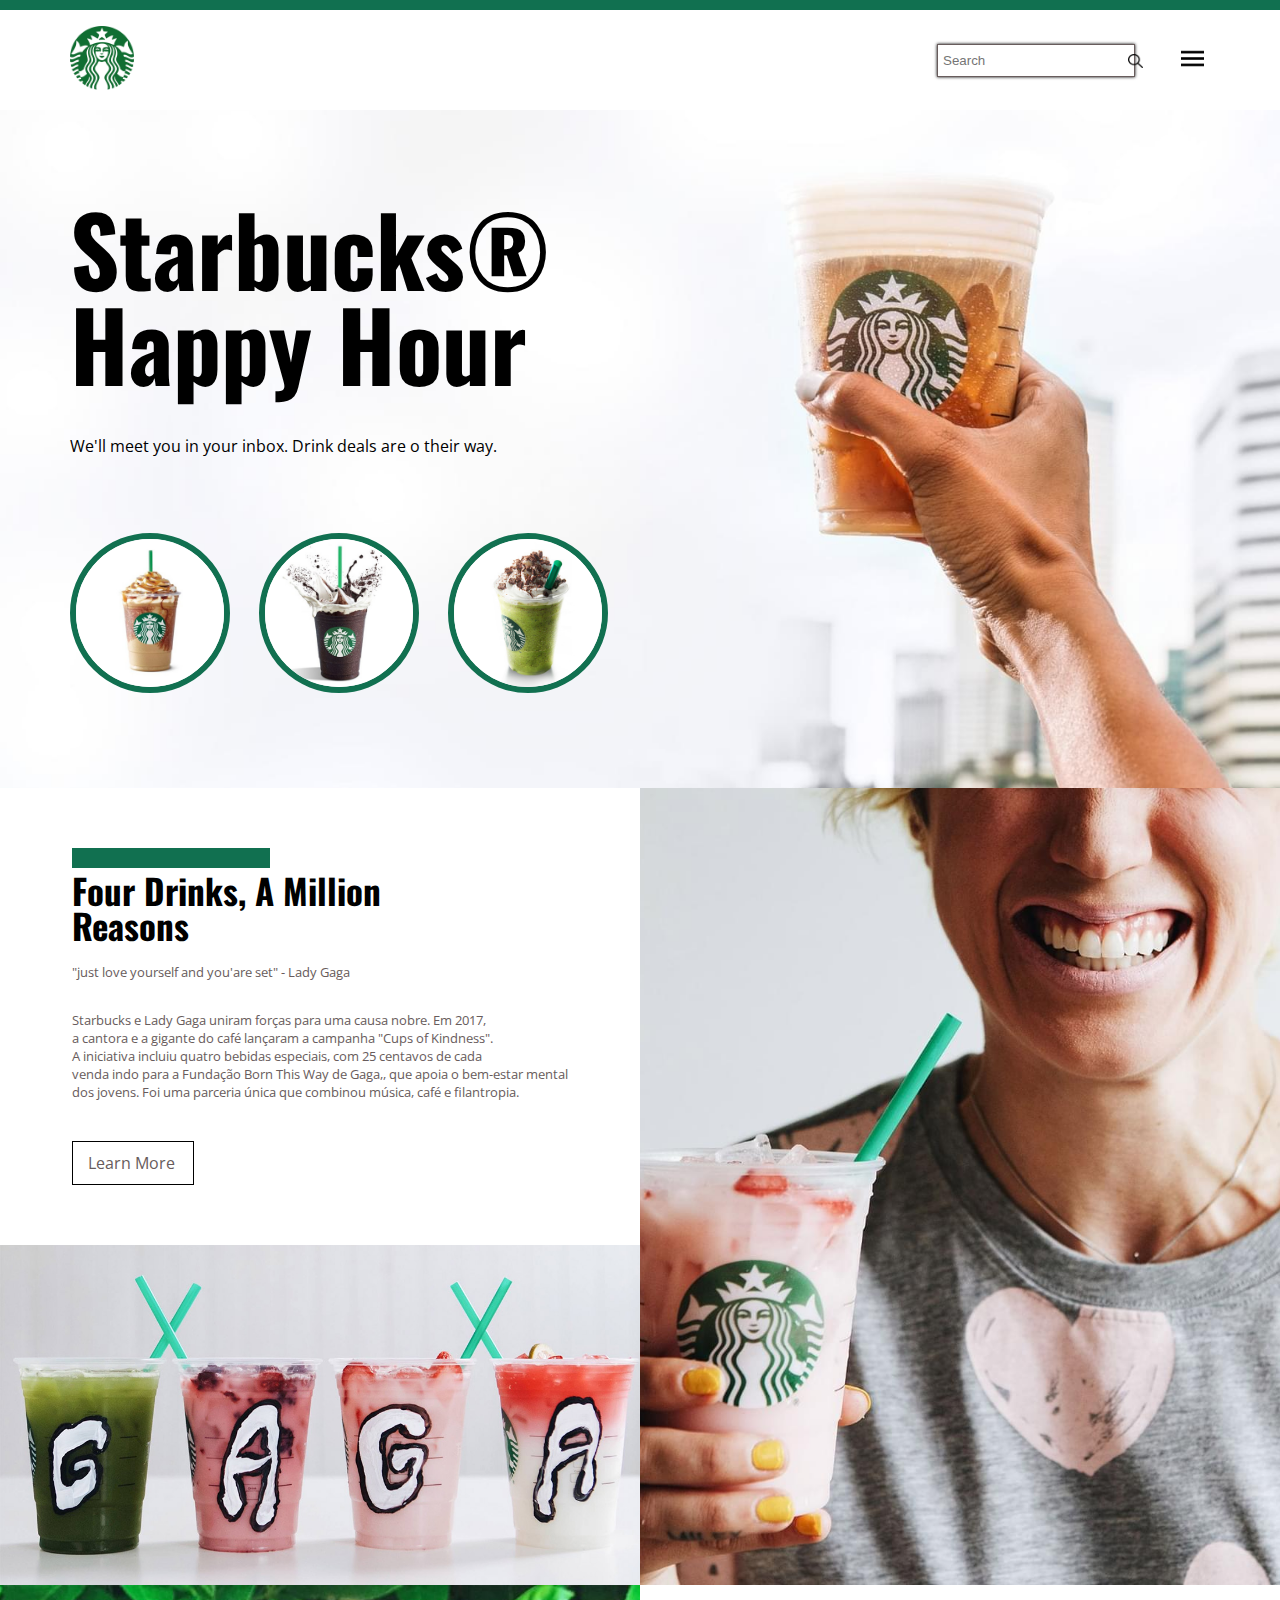
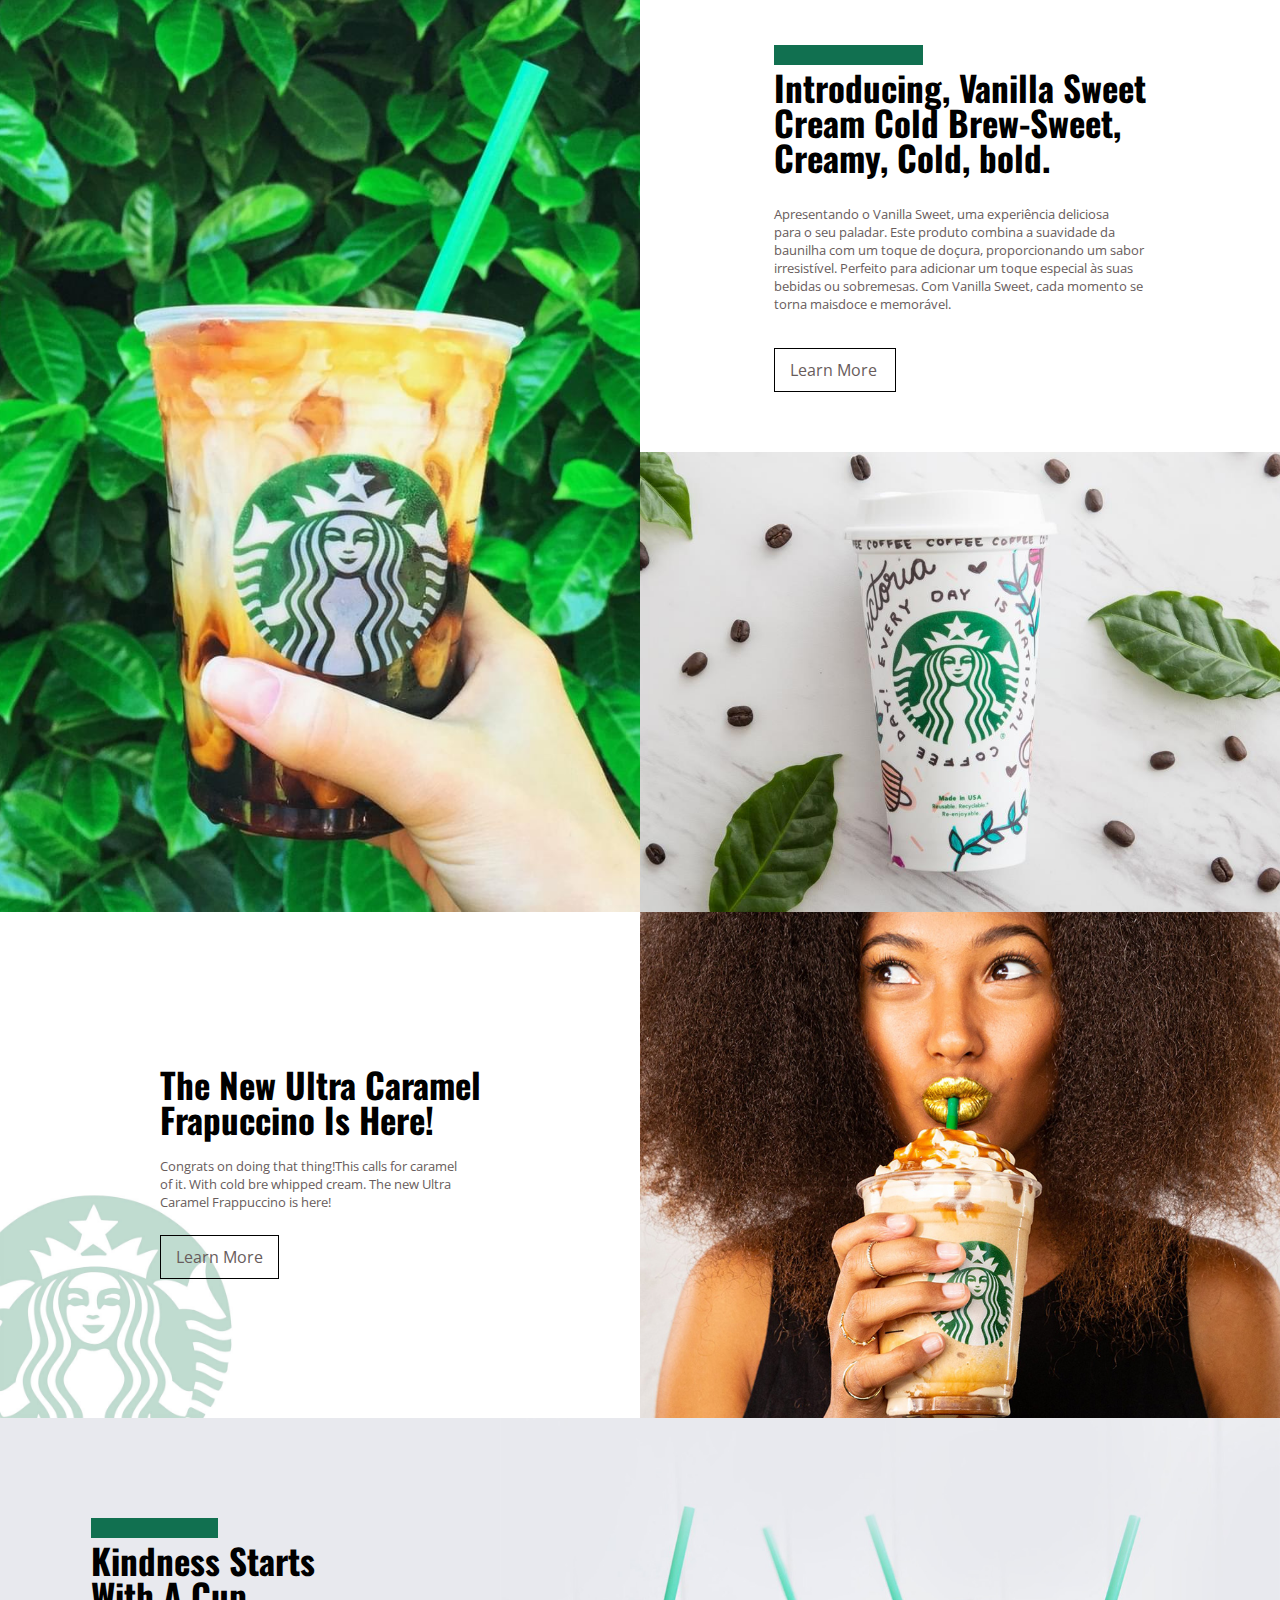
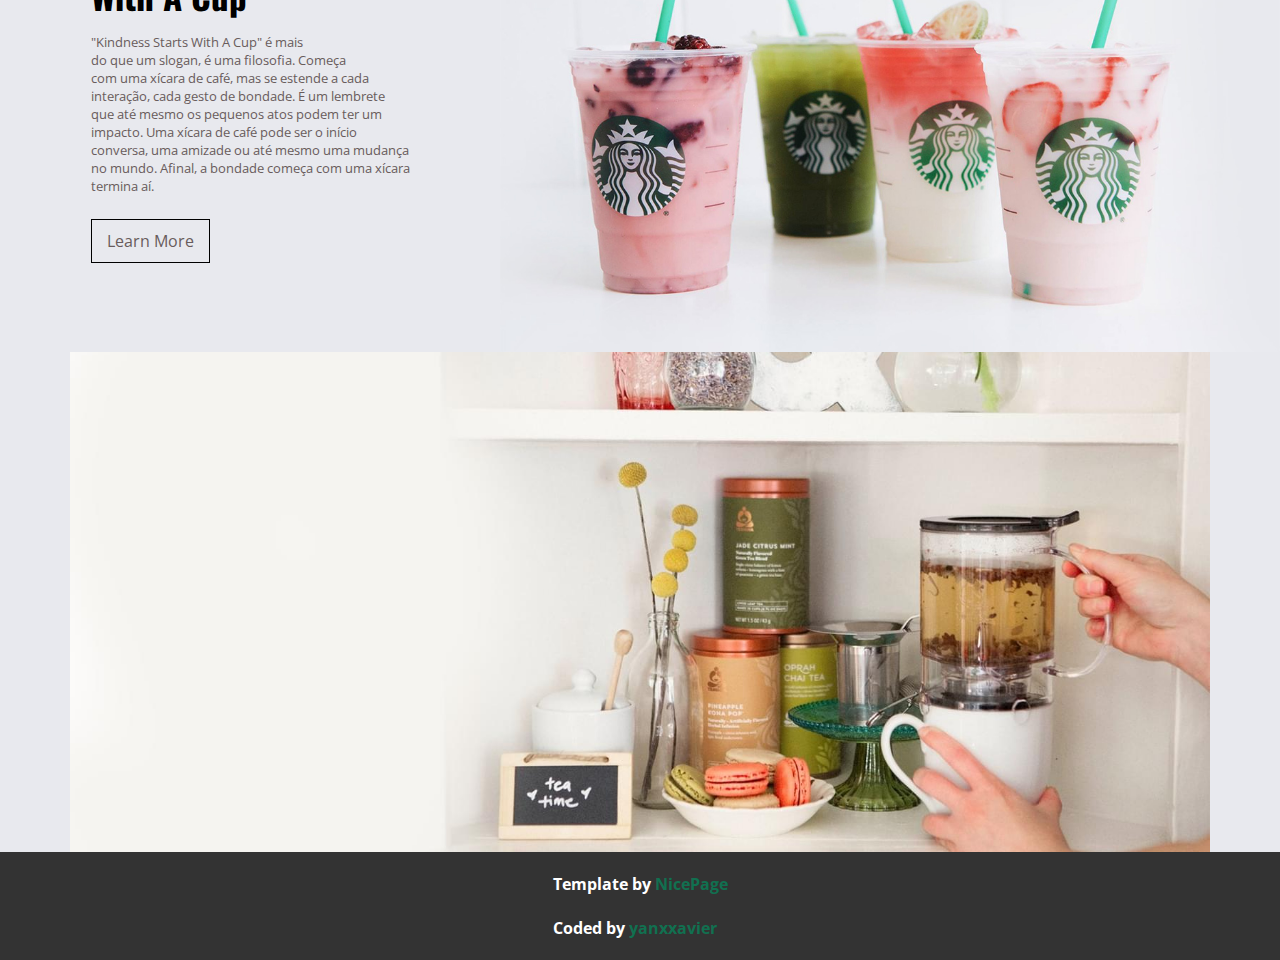
<file: index.html>
<!DOCTYPE html>
<html lang="en">
<head>
    <meta charset="UTF-8">
    <meta name="viewport" content="width=device-width, initial-scale=1.0">
    <link rel="preconnect" href="https://fonts.googleapis.com">
    <link rel="preconnect" href="https://fonts.gstatic.com" crossorigin>
    <link href="https://fonts.googleapis.com/css2?family=Open+Sans:ital@0;1&family=Oswald:wght@200..700&display=swap" rel="stylesheet">
    <link rel="stylesheet" href="assets/css/template.css"/>

    <title>Starbucks</title>
</head>
<body>
    <header>
        <div class="line"></div>
        <div class="container header-area">
            <div class="header-left">
                <img src="assets/images/logo.png" alt="logo"/>
            </div>
            <div class="header-right">
                <div class="search-bar">
                    <input type="text" placeholder="Search"/>
                    <button class="lupa-btn"><img src="assets/images/loupe.png" alt="lupa"></button>
                </div>
                <button class="menu-btn"><img src="assets/images/menu.png" alt="hamburguer"></button>
            </div>

        </div>
    </header>

    <section class="banner">     
        <div class="container">
            <h1>
                Starbucks® <br/>
                Happy Hour
            </h1>
            <p>We'll meet you in your inbox. Drink deals are o their way.</p>
            <div class="banner-imgs">
                <img src="assets/images/c1.jpg" alt="cafe1">
                <img src="assets/images/c2.jpg" alt="cafe2">
                <img src="assets/images/c3.jpg" alt="cafe3">
            </div>
        </div>
    </section>
    <section class="area1">
        <div class="area1-content container">      
            <div class="content-line"></div>
            <h3>Four Drinks, A Million <br/>
                Reasons
            </h3>
            <span>
                "just love yourself and you'are set" - Lady Gaga
            </span>
            <p>
               Starbucks e Lady Gaga uniram forças para uma causa nobre. Em 2017, <br/>
               a cantora e a gigante do café lançaram a campanha "Cups of Kindness". <br/> 
               A iniciativa incluiu quatro bebidas especiais, com 25 centavos de cada <br/> 
               venda indo para a Fundação Born This Way de Gaga,, que apoia o bem-estar mental <br/> 
               dos jovens. Foi uma parceria única que combinou música, café e filantropia.
            </p>
            <a href="">Learn More</a>
        </div>
        <div class="area1-img1"></div>
        <div class="area1-img2"></div>
    </section>
    <section class="area2">
        <div class="area2-content container">
            <div class="content-line"></div>
            <h3>Introducing, Vanilla Sweet <br/>
                Cream Cold Brew-Sweet,<br/>
                Creamy, Cold, bold.
            </h3>
            <p>
                Apresentando o Vanilla Sweet, uma experiência deliciosa  <br/>
                para o seu paladar. Este produto combina a suavidade da <br/>
                baunilha com um toque de doçura, proporcionando um sabor <br/>
                irresistível. Perfeito para adicionar um toque especial às suas <br/>
                bebidas ou sobremesas. Com Vanilla Sweet, cada momento se <br/>
                torna maisdoce e memorável.
            </p>
            <a href="">Learn More</a>
        </div>
        
        <div class="area2-img1"></div>
        <div class="area2-img2"></div>
    </section>
    <section class="area3">
        <div class="area3-content">
            <div class="content-area container">
                <h3>The New Ultra Caramel<br/>
                    Frapuccino Is Here!
                </h3>
                <p>
                    Congrats on doing that thing!This calls for caramel <br/>
                    of it. With cold bre whipped cream. The new Ultra <br/>
                    Caramel Frappuccino is here!
                </p>
                <a href="">Learn More</a>
            </div>
        </div>
        
        <div class="area3-img"></div>
        
    </section>

    <section class="area4">
        <div class="area4-content container">
            <div class="content-line"></div>
            <h3>Kindness Starts<br/>
                With A Cup
            </h3>
            <p>
                "Kindness Starts With A Cup" é mais <br/> 
                do que um slogan, é uma filosofia. Começa<br/>
                com uma xícara de café, mas se estende a cada<br/>
                interação, cada gesto de bondade. É um lembrete <br/>
                que até mesmo os pequenos atos podem ter um <br/>
                impacto. Uma xícara de café pode ser o início  <br/>
                conversa, uma amizade ou até mesmo uma mudança  <br/>
                no mundo. Afinal, a bondade começa com uma xícara <br/>
                termina aí.
            </p>
            <a href="">Learn More</a>
        </div>
        <div class="area4-img">

        </div>

        <div class="area5-img container"></div>
    </section>

    <footer>
        <div class="creditos">
            <h4>Template by <a href="https://nicepage.com/">NicePage</a></h4>
            <h4>Coded by <a href="https://www.instagram.com/yanxxavier/">yanxxavier</a></h4>
        </div>
    </footer>

    
    
</body>
</html>
</file>
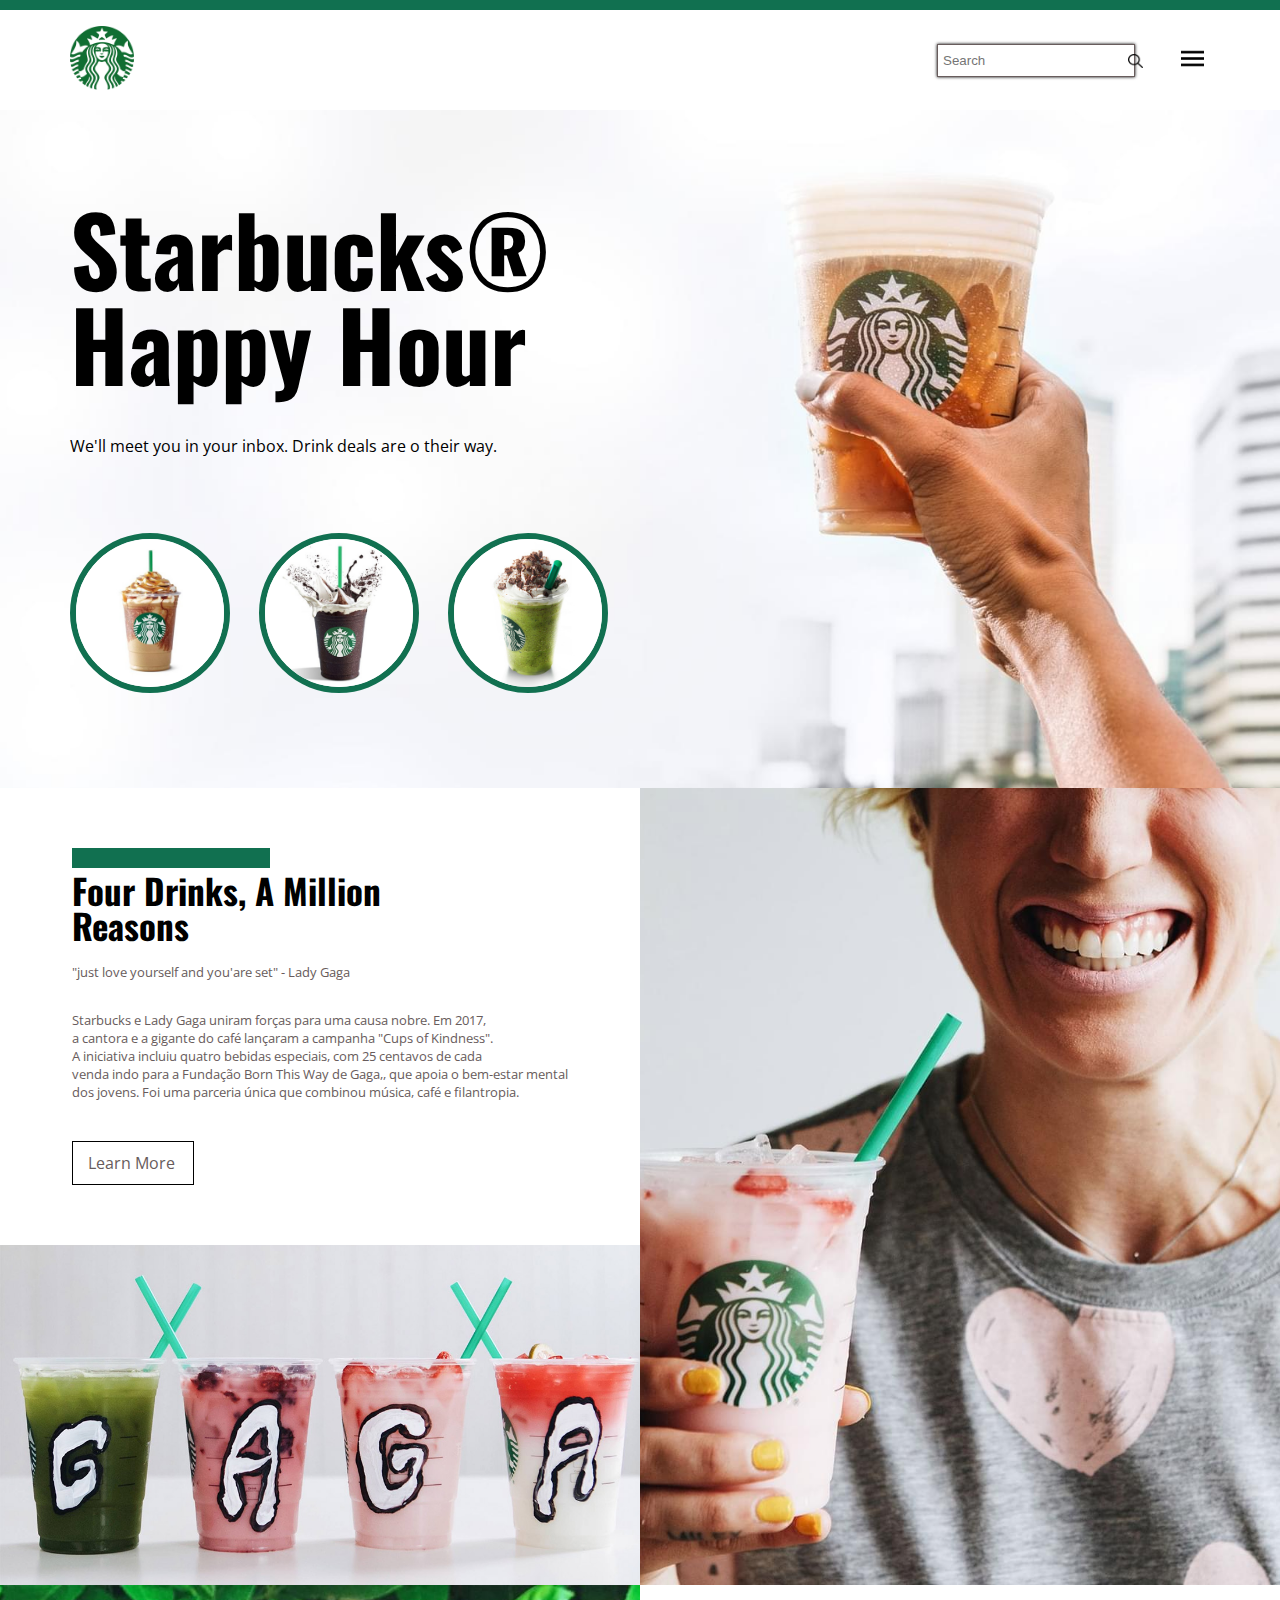
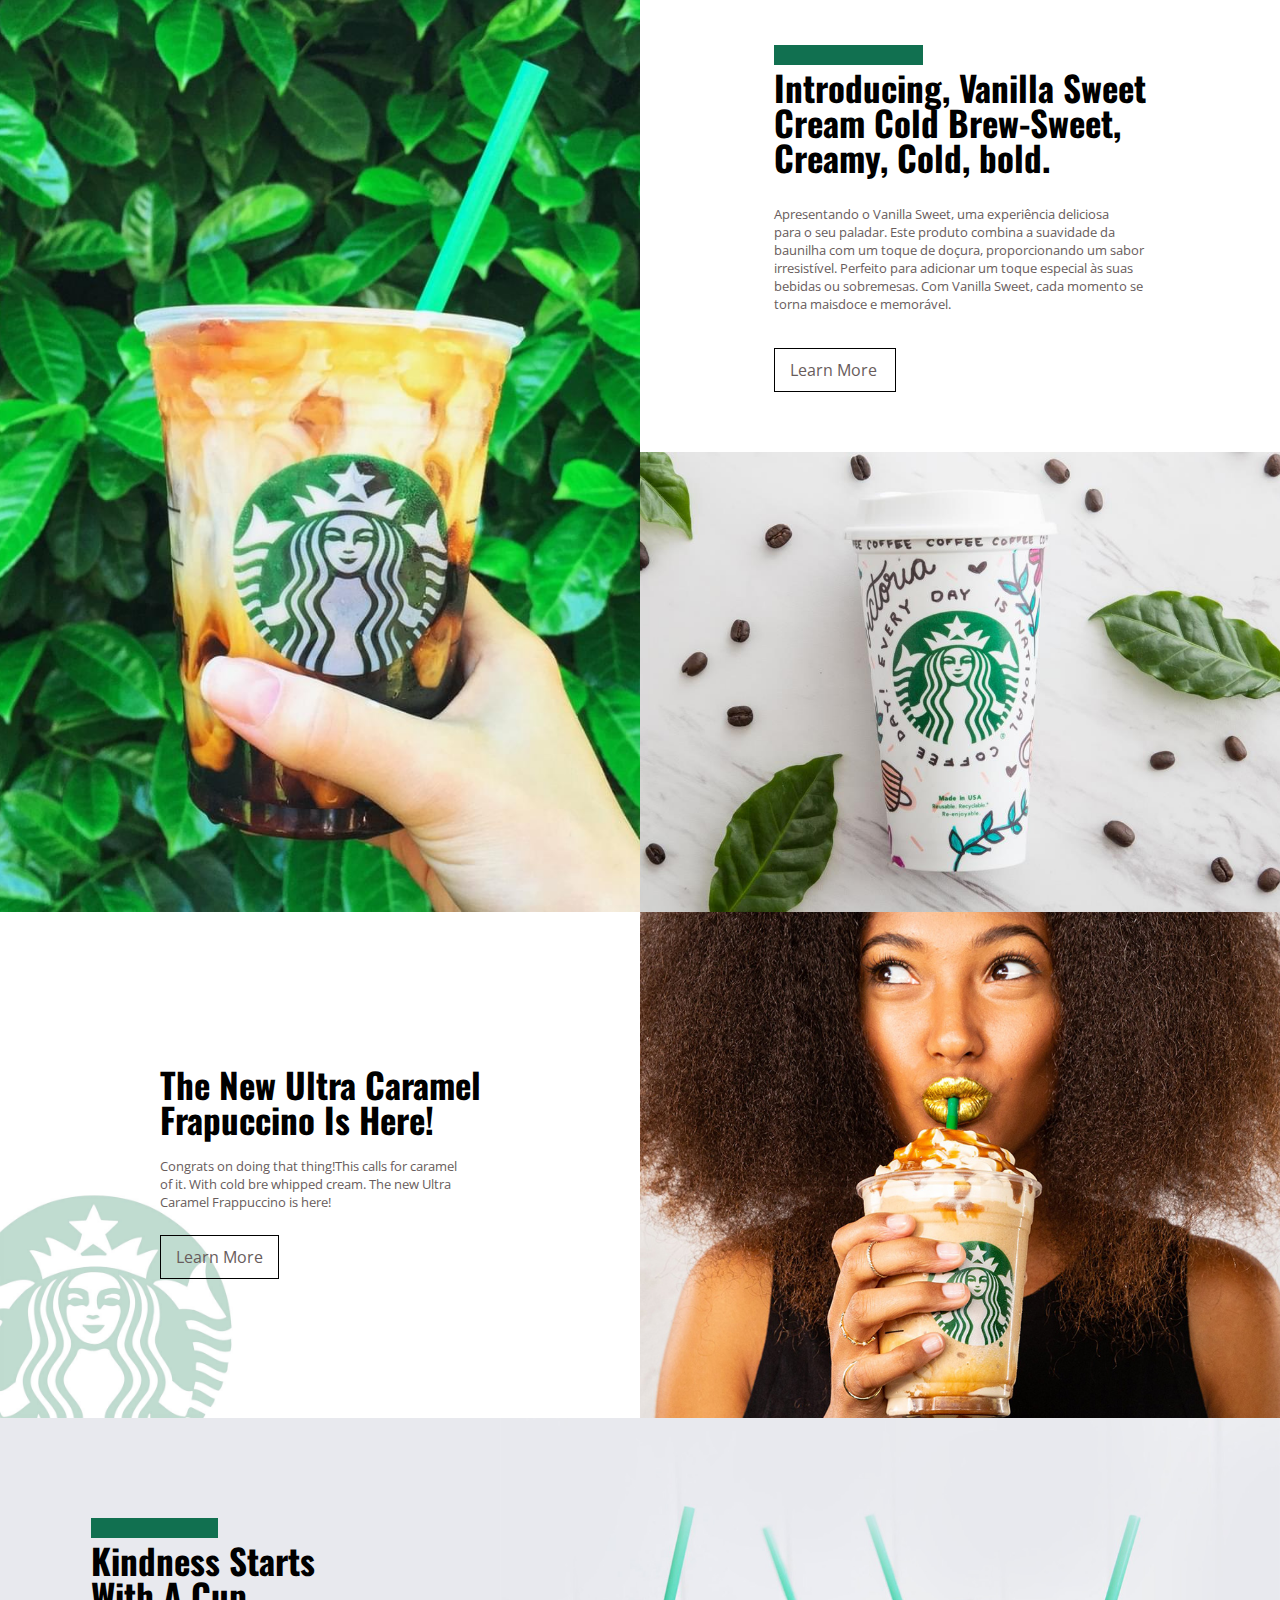
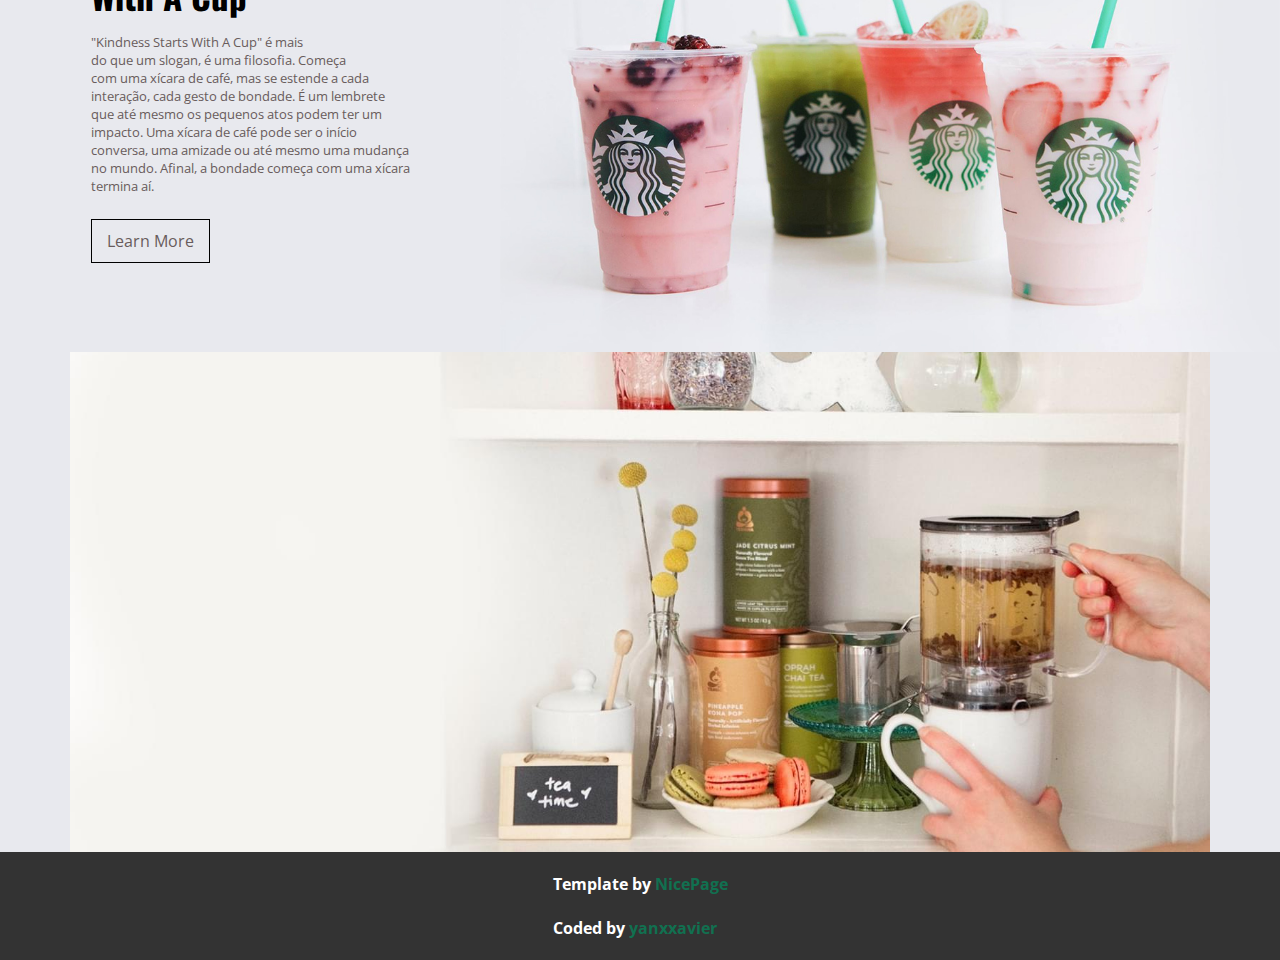
<file: pages/index.html>
<!DOCTYPE html>
<html lang="en">
<head>
    <meta charset="UTF-8">
    <meta name="viewport" content="width=device-width, initial-scale=1.0">
    <link rel="preconnect" href="https://fonts.googleapis.com">
    <link rel="preconnect" href="https://fonts.gstatic.com" crossorigin>
    <link href="https://fonts.googleapis.com/css2?family=Open+Sans:ital@0;1&family=Oswald:wght@200..700&display=swap" rel="stylesheet">
    <link rel="stylesheet" href="../assets/css/template.css"/>

    <title>Starbucks</title>
</head>
<body>
    <header>
        <div class="line"></div>
        <div class="container header-area">
            <div class="header-left">
                <img src="../assets/images/logo.png" alt="logo"/>
            </div>
            <div class="header-right">
                <div class="search-bar">
                    <input type="text" placeholder="Search"/>
                    <button class="lupa-btn"><img src="../assets/images/loupe.png" alt="lupa"></button>
                </div>
                <button class="menu-btn"><img src="../assets/images/menu.png" alt="hamburguer"></button>
            </div>

        </div>
    </header>

    <section class="banner">     
        <div class="container">
            <h1>
                Starbucks® <br/>
                Happy Hour
            </h1>
            <p>We'll meet you in your inbox. Drink deals are o their way.</p>
            <div class="banner-imgs">
                <img src="../assets/images/c1.jpg" alt="cafe1">
                <img src="../assets/images/c2.jpg" alt="cafe2">
                <img src="../assets/images/c3.jpg" alt="cafe3">
            </div>
        </div>
    </section>
    <section class="area1">
        <div class="area1-content container">      
            <div class="content-line"></div>
            <h3>Four Drinks, A Million <br/>
                Reasons
            </h3>
            <span>
                "just love yourself and you'are set" - Lady Gaga
            </span>
            <p>
               Starbucks e Lady Gaga uniram forças para uma causa nobre. Em 2017, <br/>
               a cantora e a gigante do café lançaram a campanha "Cups of Kindness". <br/> 
               A iniciativa incluiu quatro bebidas especiais, com 25 centavos de cada <br/> 
               venda indo para a Fundação Born This Way de Gaga,, que apoia o bem-estar mental <br/> 
               dos jovens. Foi uma parceria única que combinou música, café e filantropia.
            </p>
            <a href="">Learn More</a>
        </div>
        <div class="area1-img1"></div>
        <div class="area1-img2"></div>
    </section>
    <section class="area2">
        <div class="area2-content container">
            <div class="content-line"></div>
            <h3>Introducing, Vanilla Sweet <br/>
                Cream Cold Brew-Sweet,<br/>
                Creamy, Cold, bold.
            </h3>
            <p>
                Apresentando o Vanilla Sweet, uma experiência deliciosa  <br/>
                para o seu paladar. Este produto combina a suavidade da <br/>
                baunilha com um toque de doçura, proporcionando um sabor <br/>
                irresistível. Perfeito para adicionar um toque especial às suas <br/>
                bebidas ou sobremesas. Com Vanilla Sweet, cada momento se <br/>
                torna maisdoce e memorável.
            </p>
            <a href="">Learn More</a>
        </div>
        
        <div class="area2-img1"></div>
        <div class="area2-img2"></div>
    </section>
    <section class="area3">
        <div class="area3-content">
            <div class="content-area container">
                <h3>The New Ultra Caramel<br/>
                    Frapuccino Is Here!
                </h3>
                <p>
                    Congrats on doing that thing!This calls for caramel <br/>
                    of it. With cold bre whipped cream. The new Ultra <br/>
                    Caramel Frappuccino is here!
                </p>
                <a href="">Learn More</a>
            </div>
        </div>
        
        <div class="area3-img"></div>
        
    </section>

    <section class="area4">
        <div class="area4-content container">
            <div class="content-line"></div>
            <h3>Kindness Starts<br/>
                With A Cup
            </h3>
            <p>
                "Kindness Starts With A Cup" é mais <br/> 
                do que um slogan, é uma filosofia. Começa<br/>
                com uma xícara de café, mas se estende a cada<br/>
                interação, cada gesto de bondade. É um lembrete <br/>
                que até mesmo os pequenos atos podem ter um <br/>
                impacto. Uma xícara de café pode ser o início  <br/>
                conversa, uma amizade ou até mesmo uma mudança  <br/>
                no mundo. Afinal, a bondade começa com uma xícara <br/>
                termina aí.
            </p>
            <a href="">Learn More</a>
        </div>
        <div class="area4-img">

        </div>

        <div class="area5-img container"></div>
    </section>

    <footer>
        <div class="creditos">
            <h4>Template by <a href="https://nicepage.com/">NicePage</a></h4>
            <h4>Coded by <a href="https://www.instagram.com/yanxxavier/">yanxxavier</a></h4>
        </div>
    </footer>

    
    
</body>
</html>
</file>
<file: assets/css/template.css>
body {
    font-family: "Open Sans", sans-serif;
    margin: 0;
}
header .line {
    background-color: #117050;
    height: 10px;
}
.container {
    max-width: 1140px;
    margin: 0 auto;
    
}

.header-area {
    display: flex;
    justify-content: space-between;
    align-items: center;
    height: 100px;
   
}

.header-left img {
    width: 64px;
    height: auto;
}

.header-right {
    display: flex;
    align-items: center;
}
.search-bar {
    width: 190px;
    height: 25px;
    box-shadow: 0 0 3px rgba(0, 0, 0, 1);
    display: flex;
    align-items: center;
    border: 1px solid #685c5c;
    padding: 3px;

}
.search-bar input {
    border: none;
    outline: none;

}

.search-bar .lupa-btn {
    width: 15px;
    height: 14px;
    border: none;
    background-color: transparent;
    cursor: pointer;

}
.lupa-btn img {
    width: 15px;
    height: 14px;
}

.header-right .menu-btn {
    border: none;
    background-color: transparent;
    width: 35px;
    height: 35px;
    margin-left: 40px;
    cursor: pointer;
}
.header-right .menu-btn:hover,
.search-bar:hover {
    transform: scale(1.10);
}
.header-right .menu-btn img {
    width: 100%;
}
.banner {
    background-image: url(../images/bg.jpg);
    background-position: center;
    background-size: cover;
    padding-top: 90px;
    padding-bottom: 90px;
    

}
.banner h1 {
    font-size: 96px ;
    font-weight: bold;
    font-family: "Oswald", sans-serif;
    line-height: 95px;
    margin: 0;
    margin-bottom: 45px;
}
.banner-imgs img {
    width: 148px;
    height: 148px;
    border: 6px solid #117050;
    border-radius: 50%;
    margin-top: 60px;
    margin-right: 25px;

}
.area1,
.area2,
.area3 {
    display: grid;
    grid-template-columns: repeat(2, 1fr);
}
.area1-content,
.area2-content{
    display: flex;
    flex-direction: column;
    padding-top: 60px;
    padding-bottom: 60px;
}
 
.area3-content {
    display: flex;
    flex-direction: column;
    padding-top: 150px;
    padding-bottom: 150px;
    background-image: url(../images/bg2.jpg);
    background-position: left;
    background-size: cover;
    
}
.area4-content {
    padding-top: 100px;
    padding-bottom: 100px;
}

.content-line {
    height: 20px;
    background-color: #117050;
    width: 40%;
}
.area1-content h3,
.area2-content h3,
.area3-content h3,
.area4-content h3 {
    font-size: 35px;
    font-family: "Oswald", sans-serif; 
    margin-top: 5px;
    margin-bottom: 20px;
    line-height: 35px;
}
.area1-content span {
    font-size: 13px;
    color: #685c5c;

    
}
.area1-content p {
    font-size: 13px;
    text-align: left;
    color: #685c5c;
    margin-top: 30px;
    margin-bottom: 40px;

}
.area2-content p,
.area3-content p,
.area4-content p {
    font-size: 13px;
    text-align: left;
    color: #685c5c;
    margin-top: 10px;
    margin-bottom: 35px;
}
.area1-content a,
.area2-content a,
.area3-content a,
.area4-content a {
    text-decoration: none;
    color: #685c5c;
    border: 1px solid #000;
    padding: 10px 15px;
    width: 90px;
    
    
}
.area1-content a:hover,
.area2-content a:hover,
.area3-content a:hover,
.area4-content a:hover{
    transform: scale(1.10);
    background-color: #696969;
    color: #FFF;
}


.area1-img1 {
    background-image: url(../images/f2.jpg);
    background-position: center;
    background-size: cover;
    height: 340px;
    
    
}
.area1-img2 {
    background-color: blueviolet;
    background-image: url(../images/f1.jpg);
    background-position: center;
    background-size: cover;
    grid-column: 2 / 3;
    grid-row: 1 / 3;
}

.area2-img1 {
    background-image: url(../images/f3.jpg);
    background-position: center;
    background-size: cover;
    grid-column: 1 / 2;
    grid-row: 1 / 3;
}
.area2-img2 {
   
    background-image: url(../images/f4.jpg);
    background-position: center;
    background-size: cover;
    height: 340px;
    padding: 60px;
    
}

.area3-img {
    background-image: url(../images/f5.jpg);
    background-position:unset;
    background-size:cover;
    
    
}

.area4 {
    background-color: #e8e9ee;
    display: grid;
    grid-template-columns: 500px 1fr;
 
    
}
.area4-img {
    background-image: url(../images/bg3.jpg);
    background-position: left;
    background-size:cover;
    
}
.area5-img {
    background-image: url(../images/bg4.jpg);
    background-position: center;
    background-size:cover;
    width: 100%;
    height: 500px ;
    grid-column: 1 / 3;
}

footer {
    background-color: #333333;
    display: flex;
    justify-content: center;
    color: #FFF;

}
.creditos a {
    text-decoration: none;
    color: #117050;


}


@media (min-width:769px) and (max-width: 1140px) {
    .container {
        padding-left: 5%;
        padding-right: 5%; 
    }
}
@media (min-width:427px) and (max-width:768px) {
    .container {
        padding-left: 5%;
        padding-right: 5%; 
    }
    .area1 {
        grid-template-columns: 3fr 2fr;
    }
    .area2 {
        grid-template-columns: 2fr 3fr;
    }
    .area3 {
        grid-template-columns: 3fr 2fr;
    }
}
@media (max-width:426px) {
    .container {
        padding-left: 5%;
        padding-right: 5%; 
    }
    .search-bar {
        max-width: 100px;
    }
    .search-bar input {
        width: 70%;
    }
    .header-right .menu-btn {
        margin-left: 30px;    
    }
    .banner h1 {
        font-size: 55px;
        line-height: 65px;
    }
    .banner-imgs img {
        width: 65px;
        height: 65px;
        border: 4px solid #117050;
        border-radius: 50%;
        margin-top: 60px;
        margin-right: 15px;
    }
    
    .area1,
    .area2,
    .area3,
    .area4 {
        grid-template-columns: 1fr;
        
    }
    .area5-img {
        height: 200px;
        
    }
    

}
</file>
